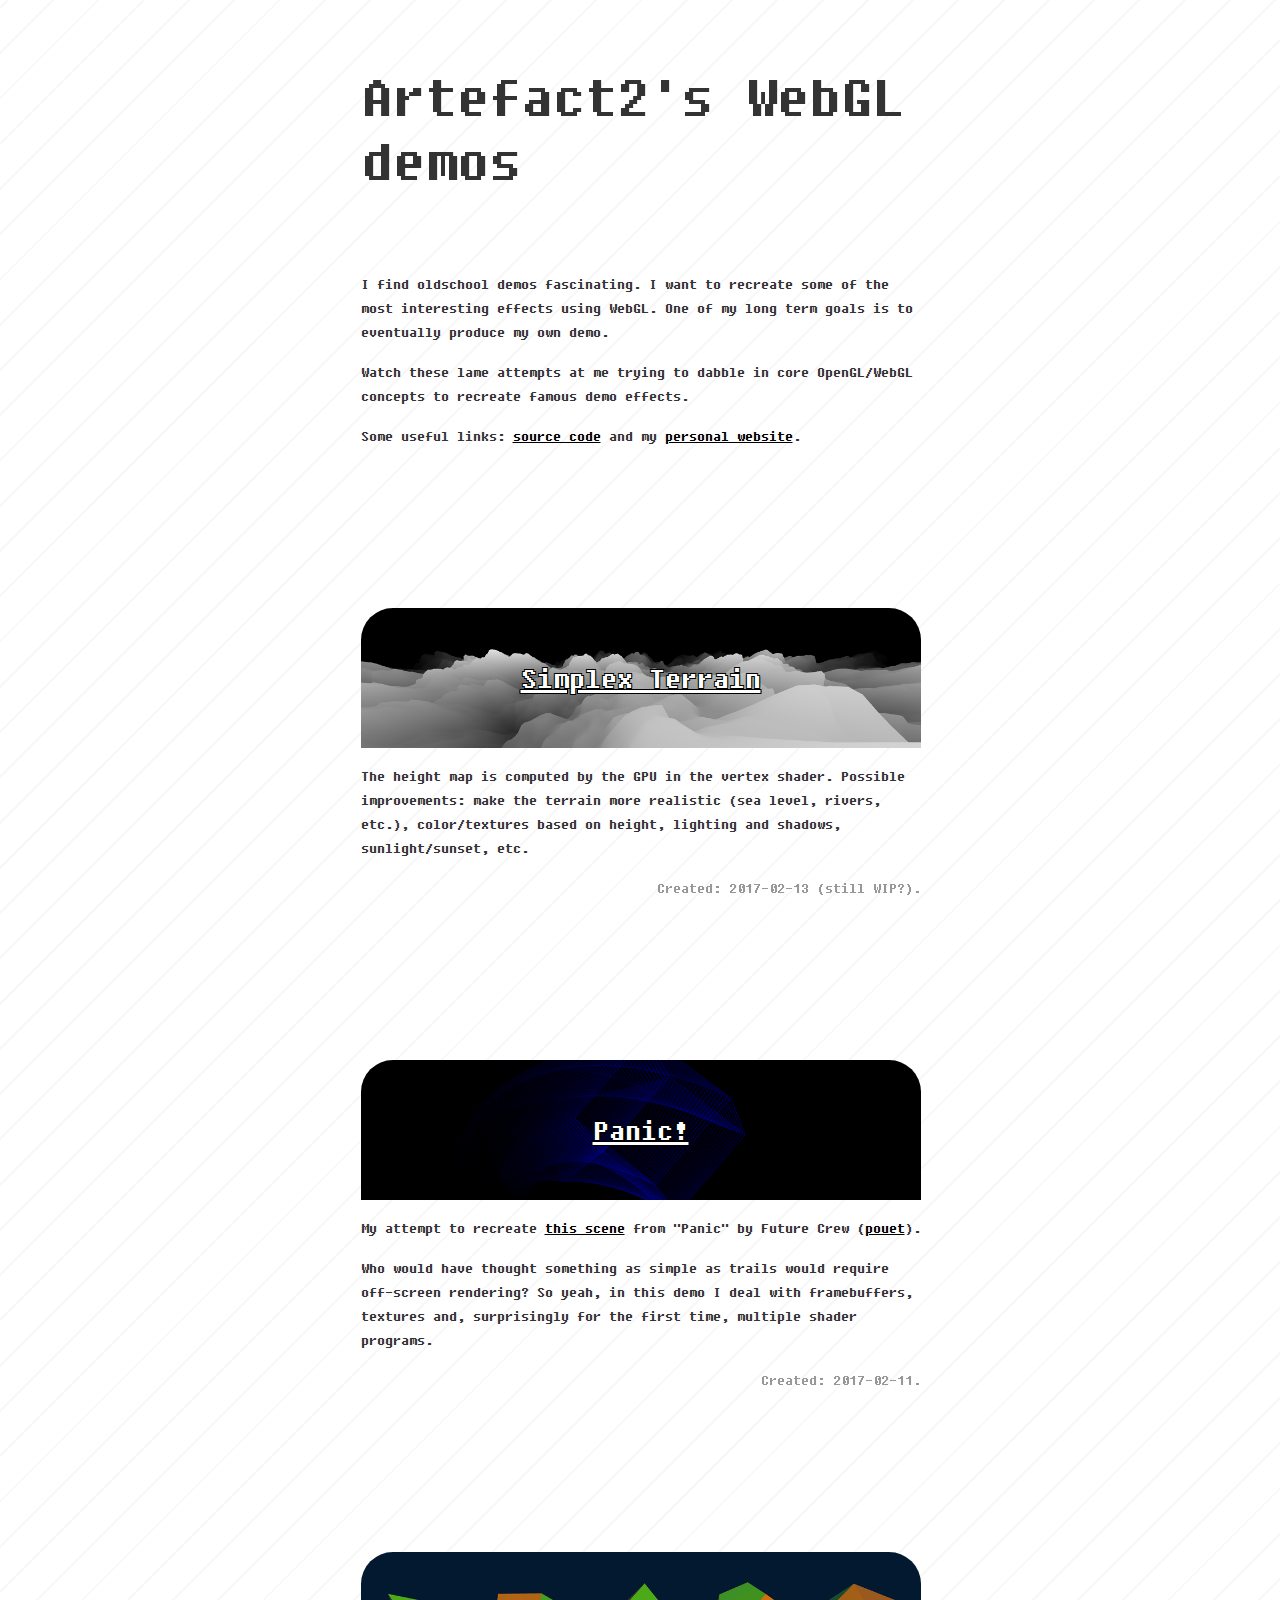
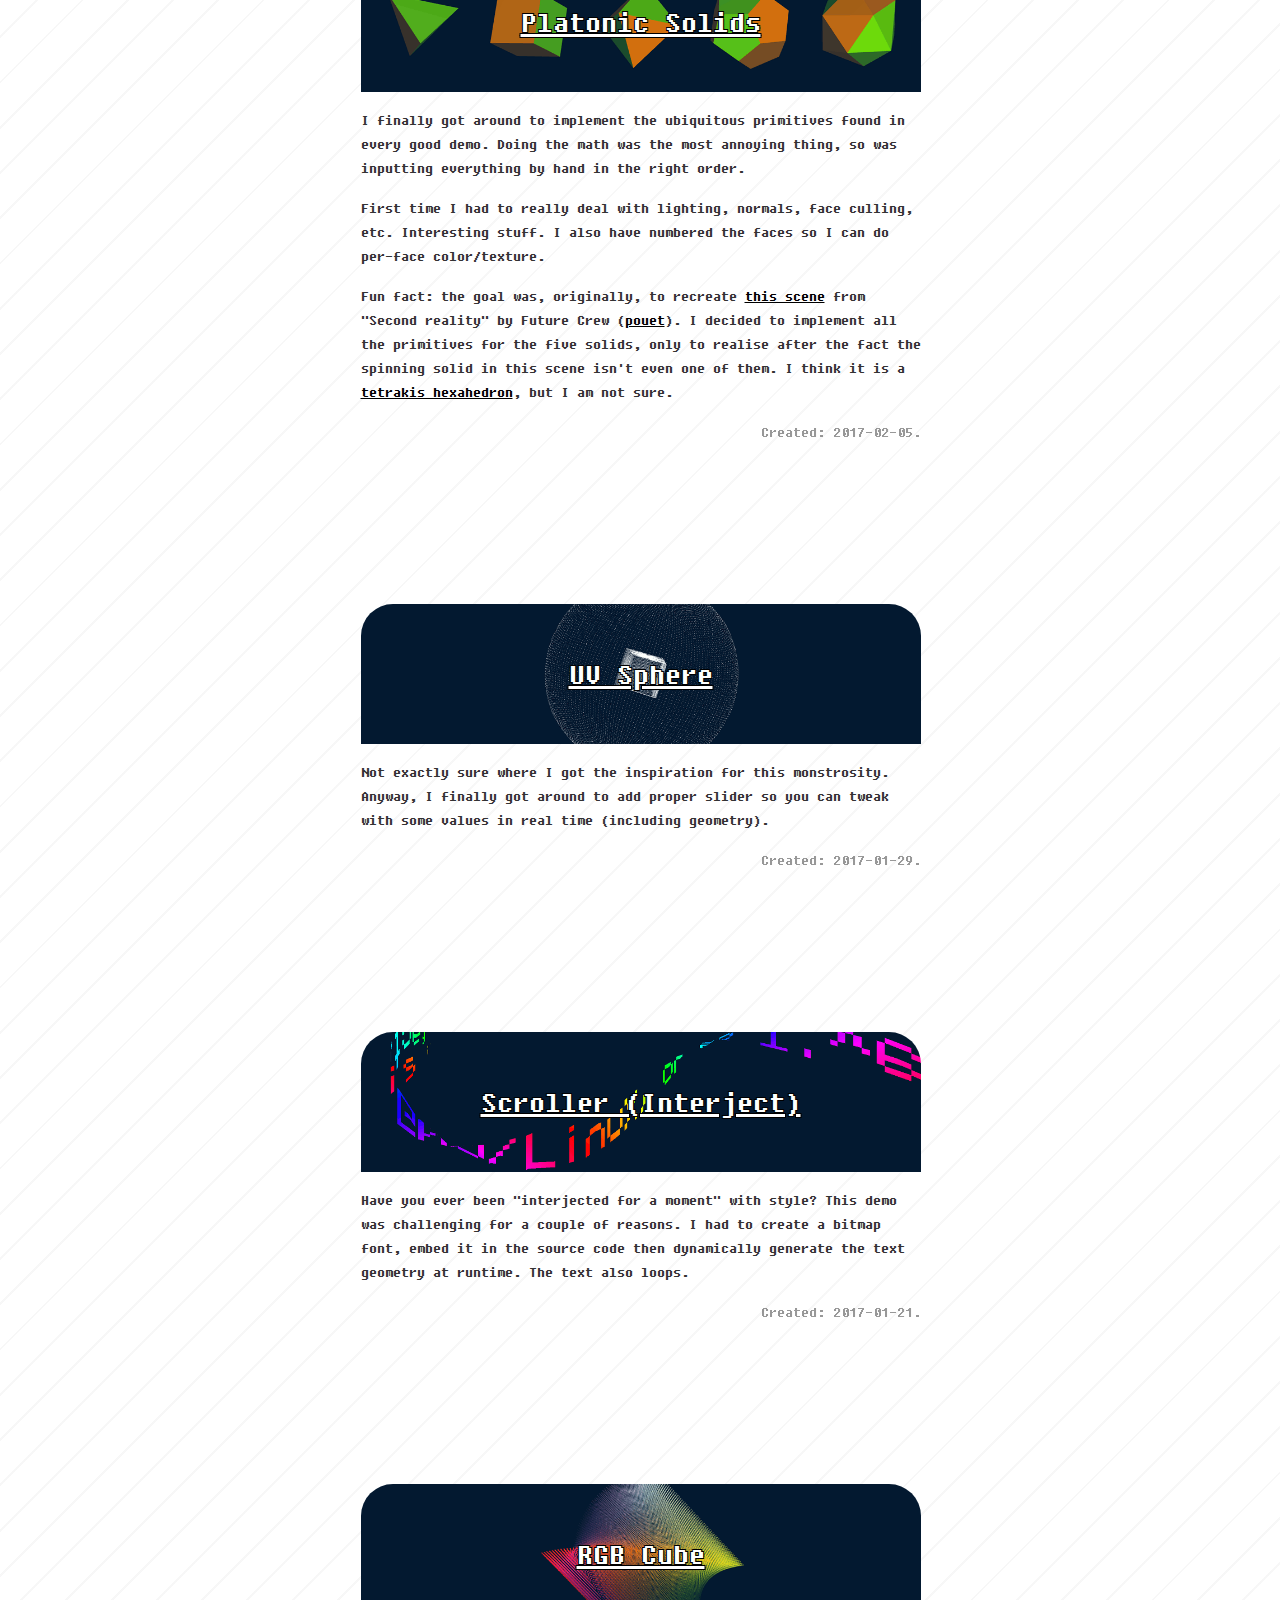
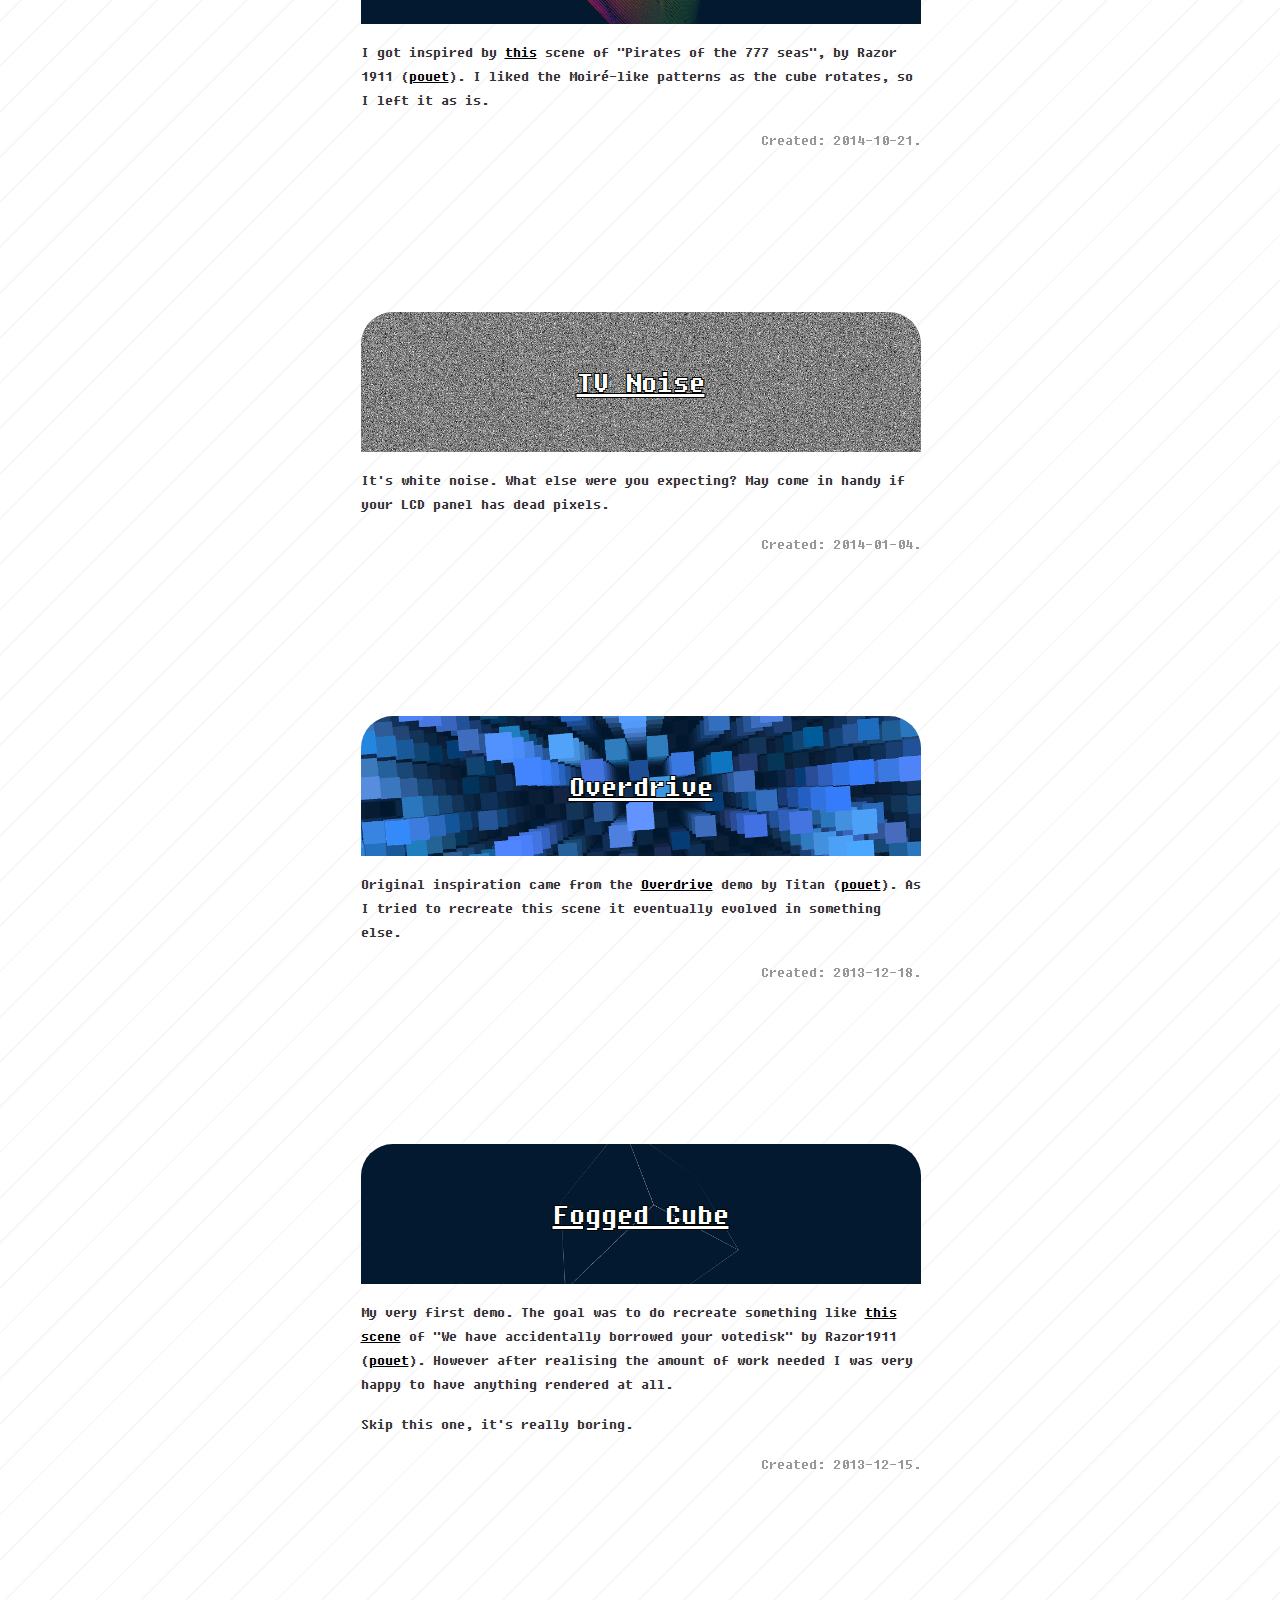
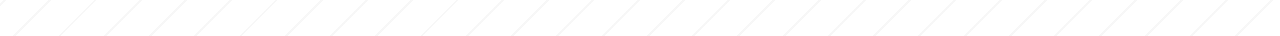
<file: index.html>
<!DOCTYPE html>
<html>
	<head>
		<title>Artefact2's WebGL demos</title>
		<meta charset='utf-8' />
		<link rel='stylesheet' href='skel.css' />
	</head>
	<body class='wh'>
		<h1><span>A</span><span>r</span><span>t</span><span>e</span><span>f</span><span>a</span><span>c</span><span>t</span><span>2</span><span>'</span><span>s</span><span> </span><span>W</span><span>e</span><span>b</span><span>G</span><span>L</span><span> </span><span>d</span><span>e</span><span>m</span><span>o</span><span>s</span></h1>
		<p>I find oldschool demos fascinating. I want to recreate some
			of the most interesting effects using WebGL. One of my
			long term goals is to eventually produce my own demo.</p>
		<p>Watch these lame attempts at me trying to dabble in core
			OpenGL/WebGL concepts to recreate famous demo effects.</p>
		<p>Some useful
			links: <a href='https://github.com/Artefact2/webgl-demos/'>source
			code</a> and my <a href='https://artefact2.com/'>personal
			website</a>.</p>
		<ul id='dl'>
			<li>
				<h6><a href='./terrain.html'><img src='./img/terrain.png' alt='' /><span>Simplex Terrain</span></a></h6>
				<p>The height map is computed by the GPU in the vertex
				shader. Possible improvements: make the terrain more
				realistic (sea level, rivers, etc.), color/textures
				based on height, lighting and shadows,
				sunlight/sunset, etc.</p>
				<footer>Created: 2017-02-13 (still WIP?).</footer>
			</li>
			<li>
				<h6><a href='./panic.html'><img src='./img/panic.png' alt='' /><span>Panic!</span></a></h6>
				<p>My attempt to
				recreate <a href='https://youtu.be/dh6N3QylX0s?list=LLIwnq09cDSoBJwHkXs9ueuQ&t=138'>this
				scene</a> from "Panic" by Future Crew
				(<a href='http://www.pouet.net/prod.php?which=479'>pouet</a>).</p>
				<p>Who would have thought something as simple as
				trails would require off-screen rendering? So yeah, in
				this demo I deal with framebuffers, textures and,
				surprisingly for the first time, multiple shader
				programs.</p>
				<footer>Created: 2017-02-11.</footer>
			</li>
			<li>
				<h6><a href='./platonic.html'><img src='./img/platonic.png' alt='' /><span>Platonic Solids</span></a></h6>
				<p>I finally got around to implement the ubiquitous
					primitives found in every good demo. Doing the
					math was the most annoying thing, so was inputting
					everything by hand in the right order.</p>
				<p>First time I had to really deal with lighting,
					normals, face culling, etc. Interesting stuff. I
					also have numbered the faces so I can do per-face
					color/texture.</p>
				<p>Fun fact: the goal was, originally, to
					recreate <a href='https://youtu.be/rFv7mHTf0nA?t=129'>this
					scene</a> from "Second reality" by Future Crew
					(<a href='http://www.pouet.net/prod.php?which=63'>pouet</a>). I
					decided to implement all the primitives for the
					five solids, only to realise after the fact the
					spinning solid in this scene isn't even one of
					them. I think it is
					a <a href='https://en.wikipedia.org/wiki/Tetrakis_hexahedron'>tetrakis
					hexahedron</a>, but I am not sure.</p>
				<footer>Created: 2017-02-05.</footer>
			</li>
			<li>
				<h6><a href='./uvsphere.html'><img src='./img/uvsphere.png' alt='' /><span>UV Sphere</span></a></h6>
				<p>Not exactly sure where I got the inspiration for
					this monstrosity. Anyway, I finally got around to
					add proper slider so you can tweak with some
					values in real time (including geometry).</p>
				<footer>Created: 2017-01-29.</footer>
			</li>
			<li>
				<h6><a href='./scroller.html'><img src='./img/scroller.png' alt='' /><span>Scroller (Interject)</span></a></h6>
				<p>Have you ever been "interjected for a moment" with
					style? This demo was challenging for a couple of
					reasons. I had to create a bitmap font, embed it
					in the source code then dynamically generate the
					text geometry at runtime. The text also loops.</p>
				<footer>Created: 2017-01-21.</footer>
			</li>
			<li>
				<h6><a href='./cube-points.html'><img src='./img/cube-points.png' alt='' /><span>RGB Cube</span></a></h6>
				<p>I got inspired
					by <a href='https://youtu.be/gKNvLyxHTmg?t=64'>this</a>
					scene of "Pirates of the 777 seas", by Razor 1911
					(<a href='http://www.pouet.net/prod.php?which=56549'>pouet</a>). I
					liked the Moiré-like patterns as the cube rotates,
					so I left it as is.</p>
				<footer>Created: 2014-10-21.</footer>
			</li>
			<li>
				<h6><a href='./tvnoise.html'><img src='./img/tvnoise.png' alt='' /><span>TV Noise</span></a></h6>
				<p>It's white noise. What else were you expecting? May
					come in handy if your LCD panel has dead
					pixels.</p>
				<footer>Created: 2014-01-04.</footer>
			</li>
			<li>
				<h6><a href='./overdrive.html'><img src='./img/overdrive.png' alt='' /><span>Overdrive</span></a></h6>
				<p>Original inspiration came from
					the <a href='https://youtu.be/sQNcIKAIBF0?t=240'>Overdrive</a>
					demo by Titan
					(<a href='http://www.pouet.net/prod.php?which=61724'>pouet</a>). As
					I tried to recreate this scene it eventually
					evolved in something else.</p>
				<footer>Created: 2013-12-18.</footer>
			</li>
			<li>
				<h6><a href='./cube-fog.html'><img src='./img/cube-fog.png' alt='' /><span>Fogged Cube</span></a></h6>
				<p>My very first demo. The goal was to do recreate
					something
					like <a href='https://youtu.be/0CBQI7cktMk?t=68'>this
					scene</a> of "We have accidentally borrowed your
					votedisk" by Razor1911
					(<a href='http://www.pouet.net/prod.php?which=56871'>pouet</a>). However
					after realising the amount of work needed I was
					very happy to have anything rendered at all.</p>
				<p>Skip this one, it's really boring.</p>
				<footer>Created: 2013-12-15.</footer>
			</li>
		</ul>
	</body>
</html>
</file>
<file: skel.css>
@font-face {
	font-family: "FSEX300";
	src: url("FixedsysExcelsiorIIIb.woff");
}

body {
	background-color: hsl(210, 80%, 10%);
	color: hsla(0, 0%, 100%, .8);
	font-size: 16px;
}

body.bl {
	background-color: black;
}

body.wh {
	color: #333;
	margin: auto;
	width: 35em;
	line-height: 1.5em;
	padding: 0 0 0 1px;
	
	background-color: white;
	background-image: repeating-linear-gradient(-45deg,
												hsla(0, 0%, 0%, 0),
												hsla(0, 0%, 0%, 0) 30px,
												hsla(0, 100%, 0%, .03) 30px,
												hsla(0, 100%, 0%, .03) 32px
											   ); 
}

h1 {
	font-size: 64px;
	line-height: 64px;
	font-weight: normal;
	margin: 0;
	padding: 1em 0;
}

h1 > span {
	animation: colorize 5s linear infinite;
	animation-direction: normal;
	position: relative;
}

h1 > span:nth-child(20n) { 	animation-delay: -5s; }
h1 > span:nth-child(20n+1) { animation-delay: -4.75s; }
h1 > span:nth-child(20n+2) { animation-delay: -4.5s; }
h1 > span:nth-child(20n+3) { animation-delay: -4.25s; }
h1 > span:nth-child(20n+4) { animation-delay: -4s; }
h1 > span:nth-child(20n+5) { animation-delay: -3.75s; }
h1 > span:nth-child(20n+6) { animation-delay: -3.5s; }
h1 > span:nth-child(20n+7) { animation-delay: -3.25s; }
h1 > span:nth-child(20n+8) { animation-delay: -3s; }
h1 > span:nth-child(20n+9) { animation-delay: -2.75s; }
h1 > span:nth-child(20n+10) { animation-delay: -2.5s; }
h1 > span:nth-child(20n+11) { animation-delay: -2.25s; }
h1 > span:nth-child(20n+12) { animation-delay: -2s; }
h1 > span:nth-child(20n+13) { animation-delay: -1.75s; }
h1 > span:nth-child(20n+14) { animation-delay: -1.5s; }
h1 > span:nth-child(20n+15) { animation-delay: -1.25s; }
h1 > span:nth-child(20n+16) { animation-delay: -1s; }
h1 > span:nth-child(20n+17) { animation-delay: -.75s; }
h1 > span:nth-child(20n+18) { animation-delay: -.5s; }
h1 > span:nth-child(20n+19) { animation-delay: -.25s; }

@keyframes colorize {
	0%   { color: hsl(0, 100%, 50%); top: 0px; }
	10%  { color: hsl(36, 100%, 50%); top: 1px; }
	20%  { color: hsl(72, 100%, 50%); top: 2px; }
	30%  { color: hsl(108, 100%, 50%); top: 3px; }
	40%  { color: hsl(144, 100%, 50%); top: 4px; }
	50%  { color: hsl(180, 100%, 50%); top: 5px; }
	60%  { color: hsl(216, 100%, 50%); top: 4px; }
	70%  { color: hsl(252, 100%, 50%); top: 3px; }
	80%  { color: hsl(288, 100%, 50%); top: 2px; }
	90%  { color: hsl(324, 100%, 50%); top: 1px; }
	100% { color: hsl(360, 100%, 50%); top: 0px; }
}

body, pre, input {
	font-family: "Fixedsys Excelsior 3.01", "Fixedsys Excelsior 3.00", "FSEX300", monospace;
}

a, a:visited, a:active {
	color: black;
}

input {
	background-color: transparent;
	border: 0;
	color: hsla(0, 0%, 100%, .8);
	margin: 0;
	padding: 0;
	font-size: 16px;
	box-shadow: none;
}

input:focus {
	outline: 1px solid hsla(210, 80%, 80%, .8);
	color: #FFF;
}

canvas {
	position: fixed;
	top: 0;
	left: 0;
	width: 100%;
	height: 100%;
	z-index: -1;
	
    image-rendering: optimizeSpeed;
    image-rendering: -moz-crisp-edges;
    image-rendering: -webkit-optimize-contrast;
    image-rendering: optimize-contrast;
    image-rendering: pixelated;
    -ms-interpolation-mode: nearest-neighbor;
}

pre.shader {
	display: none;
}

ul#shortcuts, ul#menu {
	position: fixed;
	margin: 0;
	padding: 0;
	opacity: .8;
}

ul#shortcuts > li, ul#menu > li {
	list-style-type: none;
	display: block;
}

ul#shortcuts {
	top: 4px;
	left: 8px;
}

ul#menu {
	top: 0px;
	right: 0px;
	width: 256px;
	background-color: hsla(0, 0%, 0%, .5);
}

ul#menu > li {
	position: relative;
	height: 16px;
	line-height: 16px;
	margin-bottom: 4px;
}

ul#menu > li > label {
	display: block;
	position: absolute;
	left: 0;
	top: 0;
	width: 25%;
	height: 100%;
	text-align: right;
	
	overflow: hidden;
	white-space: nowrap;
	text-overflow: ellipsis;

	box-sizing: border-box;
	padding-right: 2px;
}

ul#menu > li > div.payload {
	position: absolute;
	left: 25%;
	width: 75%;
	top: 0%;
	height: 100%;
}

ul#menu > li > div.payload.range > input[type="range"] {
	position: absolute;
	left: 0;
	top: 0;
	width: 50%;
	height: 100%;
}

ul#menu > li > div.payload.range > input[type="number"] {
	position: absolute;
	left: 50%;
	top: 0;
	width: 50%;
	height: 100%;
}

ul#dl {
	list-style-type: none;
	margin: 1em 0;
	padding: 0;
}

ul#dl > li {
	margin: 10em 0;
}

ul#dl > li > h6 {
	font-size: 32px;
	font-weight: normal;
	text-align: center;
	margin: 0;

	position: relative;
	width: 17.5em;
	height: 4.375em;
}

ul#dl > li > h6 > a {
	color: white;
    text-shadow: -1px -1px 0 black, 1px -1px 0 black, -1px 1px 0 black, 1px 1px 0 black;
}

ul#dl > li > h6 > a > img {
	position: absolute;
	top: 0;
	left: 0;
	width: 100%;
	height: 100%;
	z-index: -2;
	
	border-top-left-radius: 1em;
	border-top-right-radius: 1em;
}

ul#dl > li > h6 > a > span {
	display: block;
	text-align: center;
	line-height: 4.375em;
}

ul#dl > li > footer {
	text-align: right;
	opacity: .5;
}
</file>
